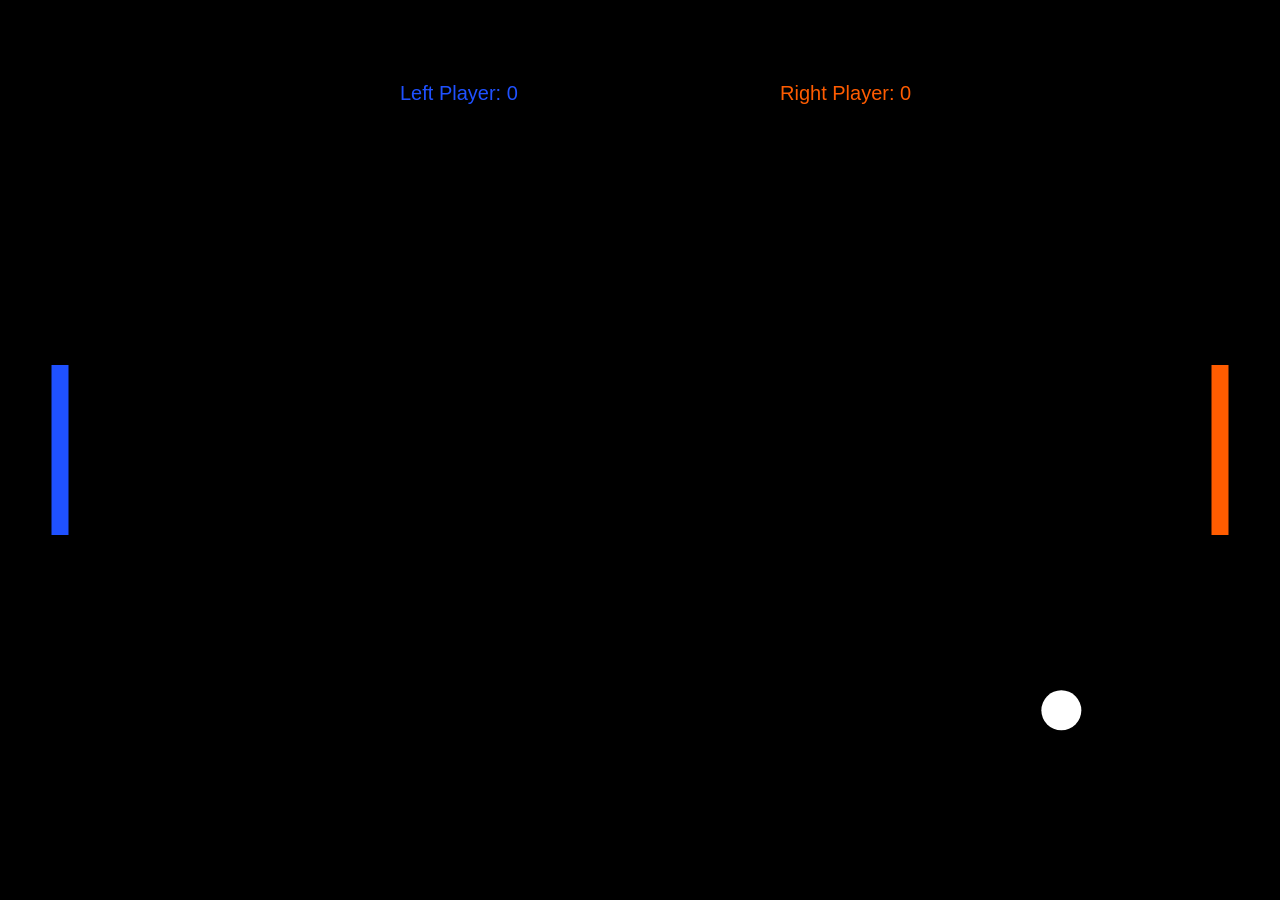
<file: v.2.0/index.html>
<!DOCTYPE html>
<html>

<head>
    <title>Enkel animerad boll</title>
    <meta name="viewport" content="width=device-width, initial-scale=1.0">
    <link rel="stylesheet" href="index.css">
    <script type="module" src="main.js" defer></script>
</head>

<body></body>

</html>
</file>
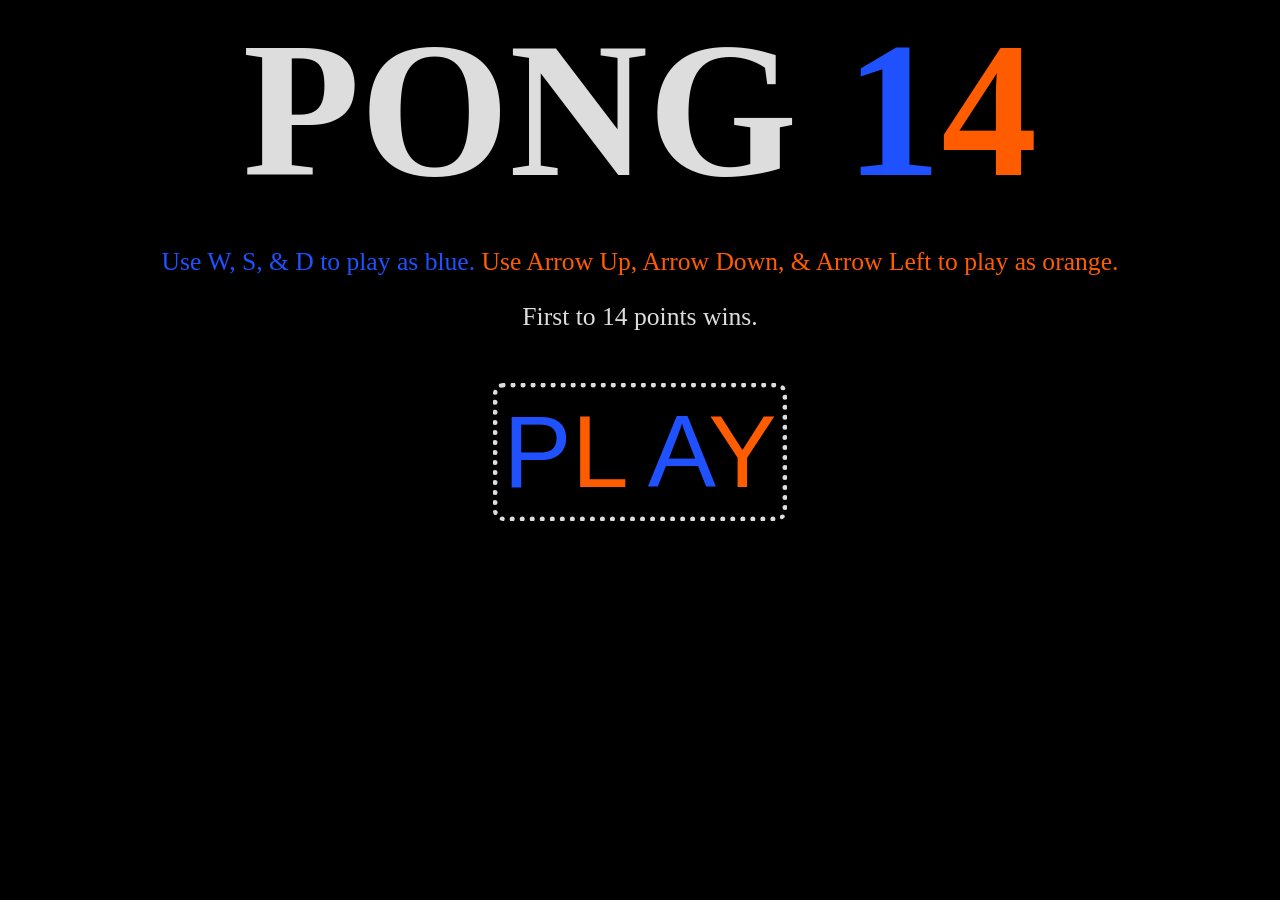
<file: v.3.0/index.html>
<!DOCTYPE html>
<html lang="en">

<head>
    <title>Pong 14</title>
    <meta name="viewport" content="width=device-width, initial-scale=1.0">
    <link rel="stylesheet" href="index.css">
</head>

<body>
    <div class="splashscreen">
        <h1 class="title">PONG <span class="blue">1</span><span class="orange">4</span></h1>
        <p class="infotext"><span class="blue">Use W, S, & D to play as blue.</span> <span class="orange">Use Arrow Up, Arrow Down, & Arrow Left to play as orange.</span></p>
        <p class="infotext">First to 14 points wins.</p>
        <button class="playbutton">
            <a href="play.html">
                <span class="blue">P</span><span class="orange">L</span>
                <span class="blue">A</span><span class="orange">Y</span>
            </a>
        </button>
    </div>
</body>

</html>
</file>
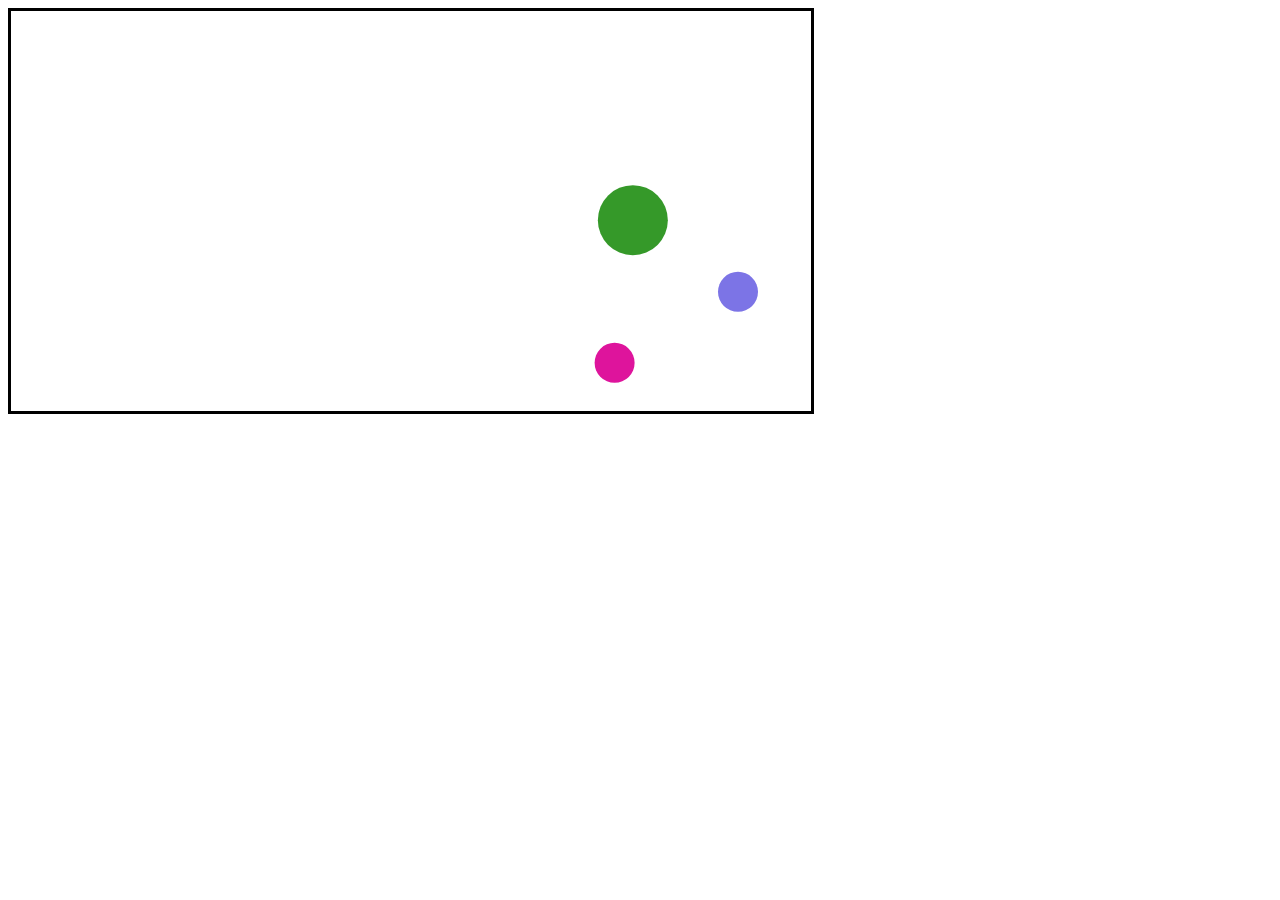
<file: v1.0/index.html>
<!DOCTYPE html>
<html>

<head>
    <title>Enkel animerad boll</title>
    <script type="module" src="main.js" defer></script>
</head>

<body>
    <!-- Skapar en canvas med en svart ram -->
    <canvas id="myCanvas" width="800" height="400" style="border:3px solid #000;"></canvas>
</body>

</html>
</file>
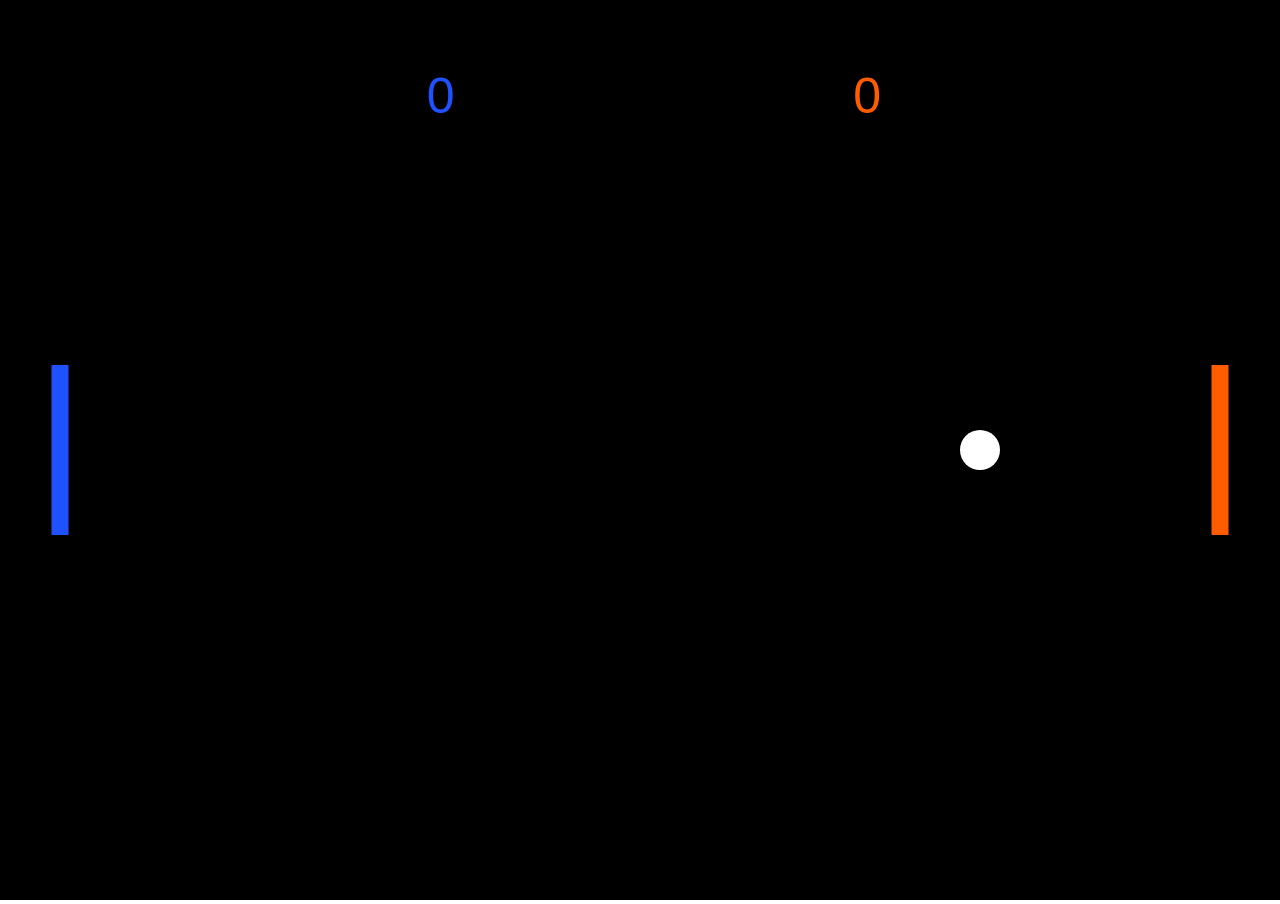
<file: v.3.0/play.html>
<!DOCTYPE html>
<html lang="en">

<head>
    <title>Pong 14</title>
    <meta name="viewport" content="width=device-width, initial-scale=1.0">
    <link rel="stylesheet" href="index.css">
    <script type="module" src="main.js" defer></script>
</head>

<body>
    <button id="returnButton" class="playbutton returnbutton">
        <a href="index.html">Back to title</a>
    </button>
</body>

</html>
</file>
<file: v.2.0/index.css>
body {
    margin: 0;
}

html, body {
    overflow: hidden;
}
</file>
<file: v.3.0/index.css>
body {
    margin: 0;
}

html, body {
    overflow: hidden;
}

.blue {
    color: #1f51ff;
}

.orange {
    color: #ff5c00;
}

.splashscreen {
    width: 100vw;
    height: 100vh;
    background-color: black;
    text-align: center;
}

.title {
    margin: 0;
    font-size: 15vw;
    color: #dddddd;
}

.infotext {
    font-size: 2vw;
    color: #dddddd;
}

.playbutton {
    border-radius: 10px;
    border: 5px, dotted, #dddddd;
    padding: 5px;
    font-size: 8vw;
    margin-top: 2vw;
    background-color: #000000;
    color: #2a2a2a;
}

.playbutton a {
    text-decoration: none;
    transition-duration: 200ms;
}

.playbutton :hover{
    font-size: 9vw;
    transition-duration: 200ms;
}

.returnbutton {
    position: fixed;
    bottom: 5vh;
    margin-left: 28vw;
}

.returnbutton a {
    color: #aaaaaa;
}
</file>
